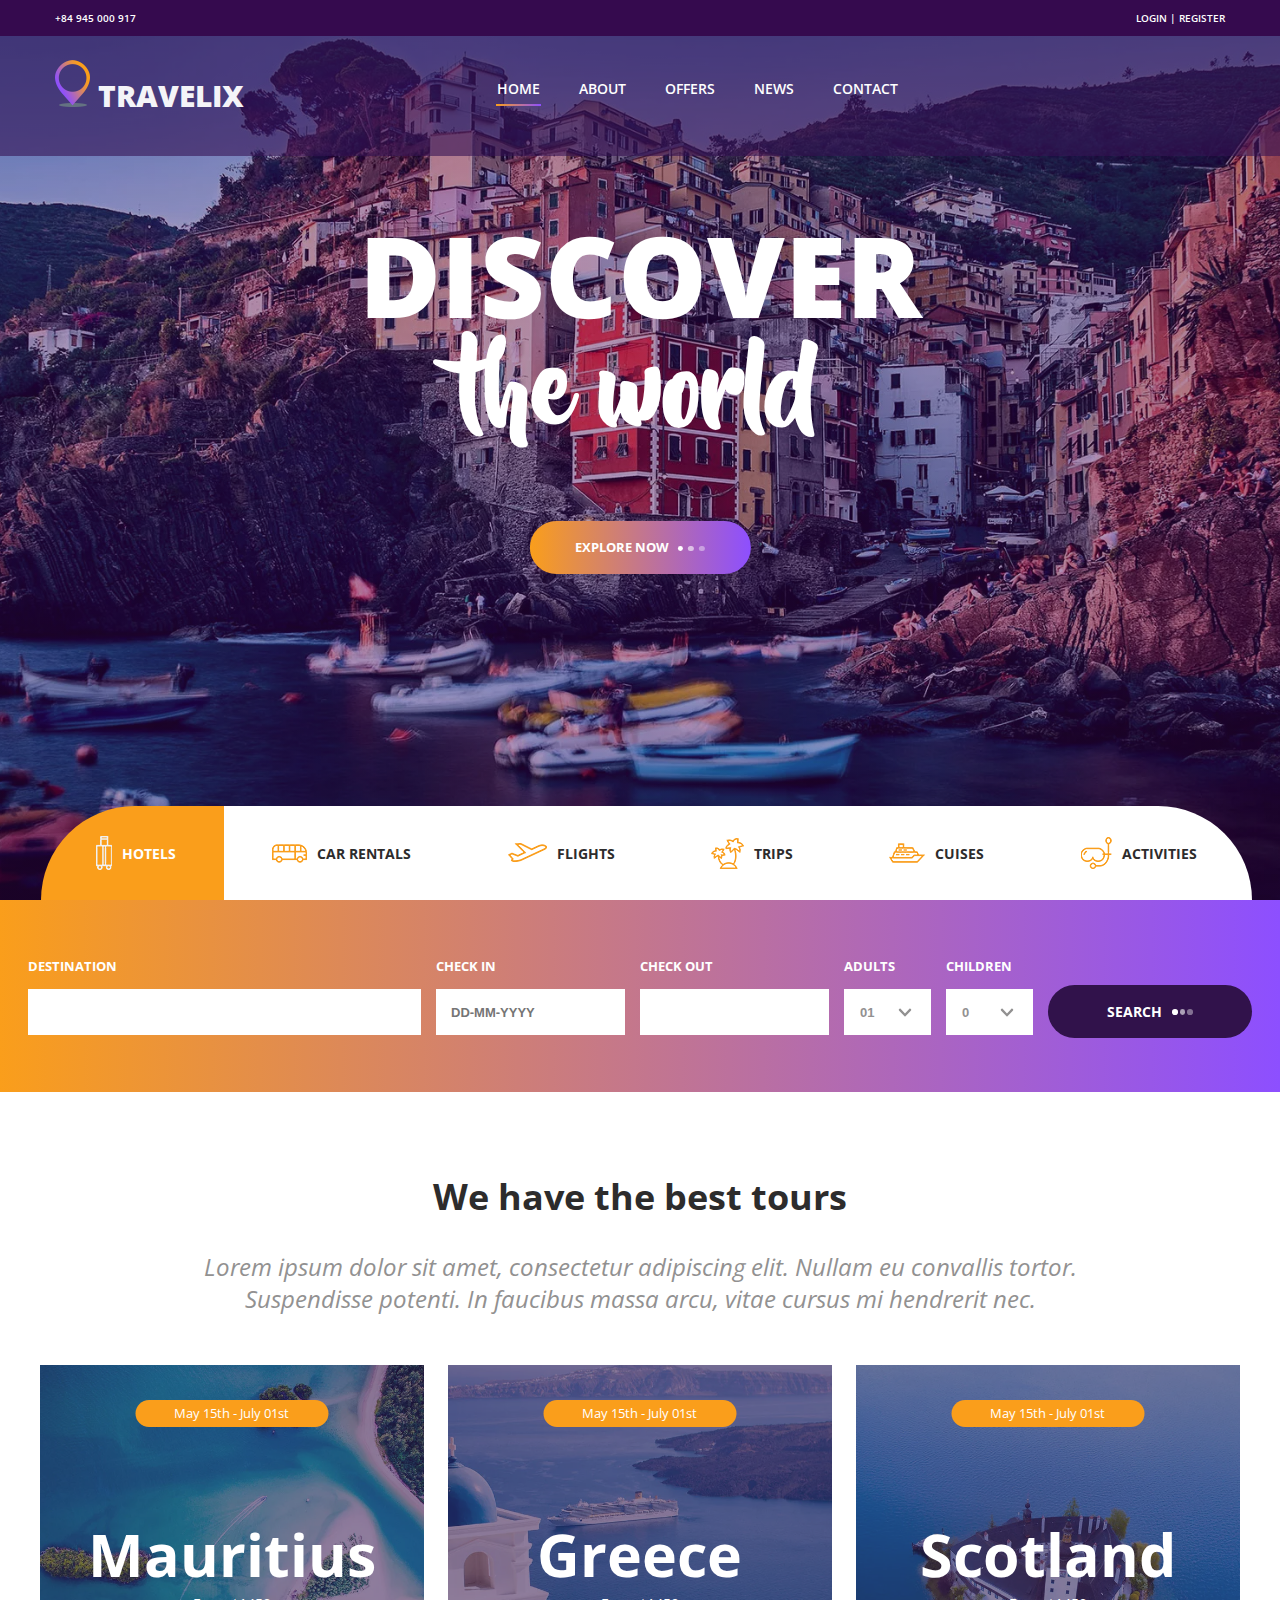
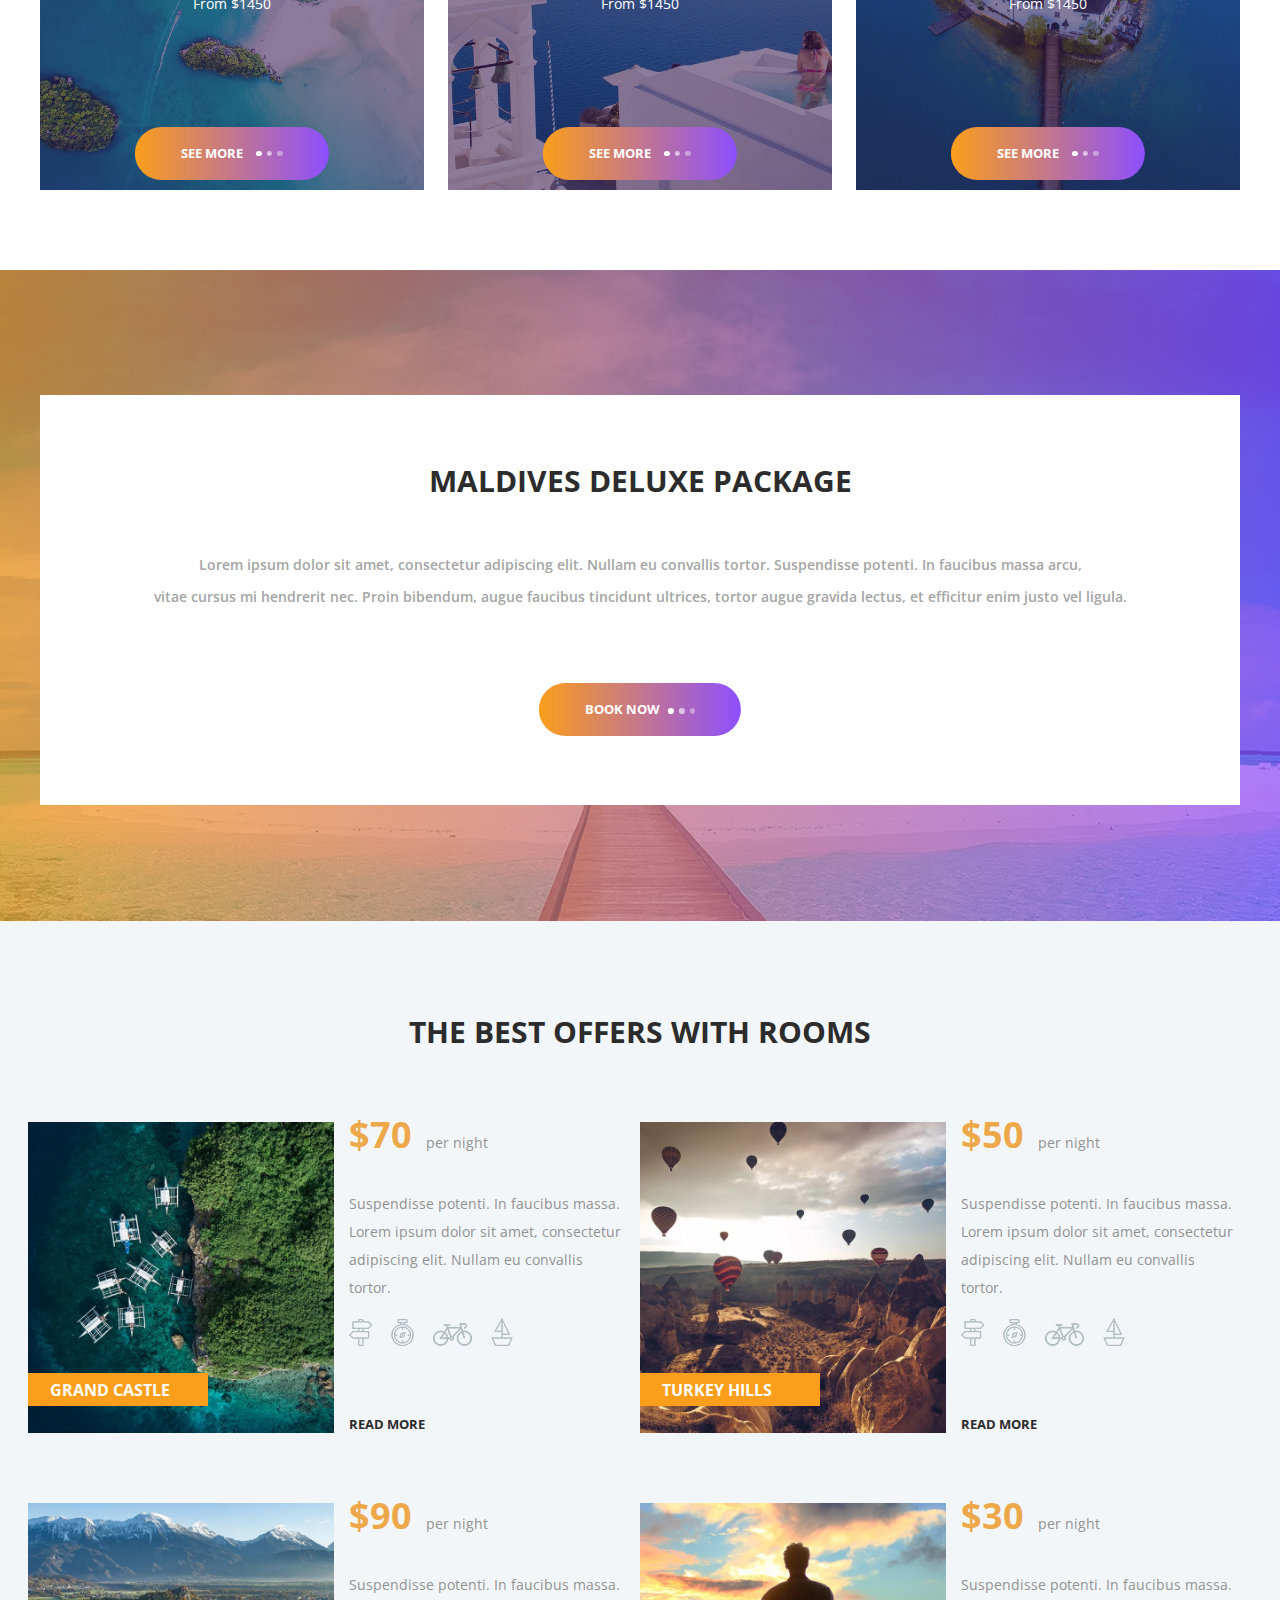
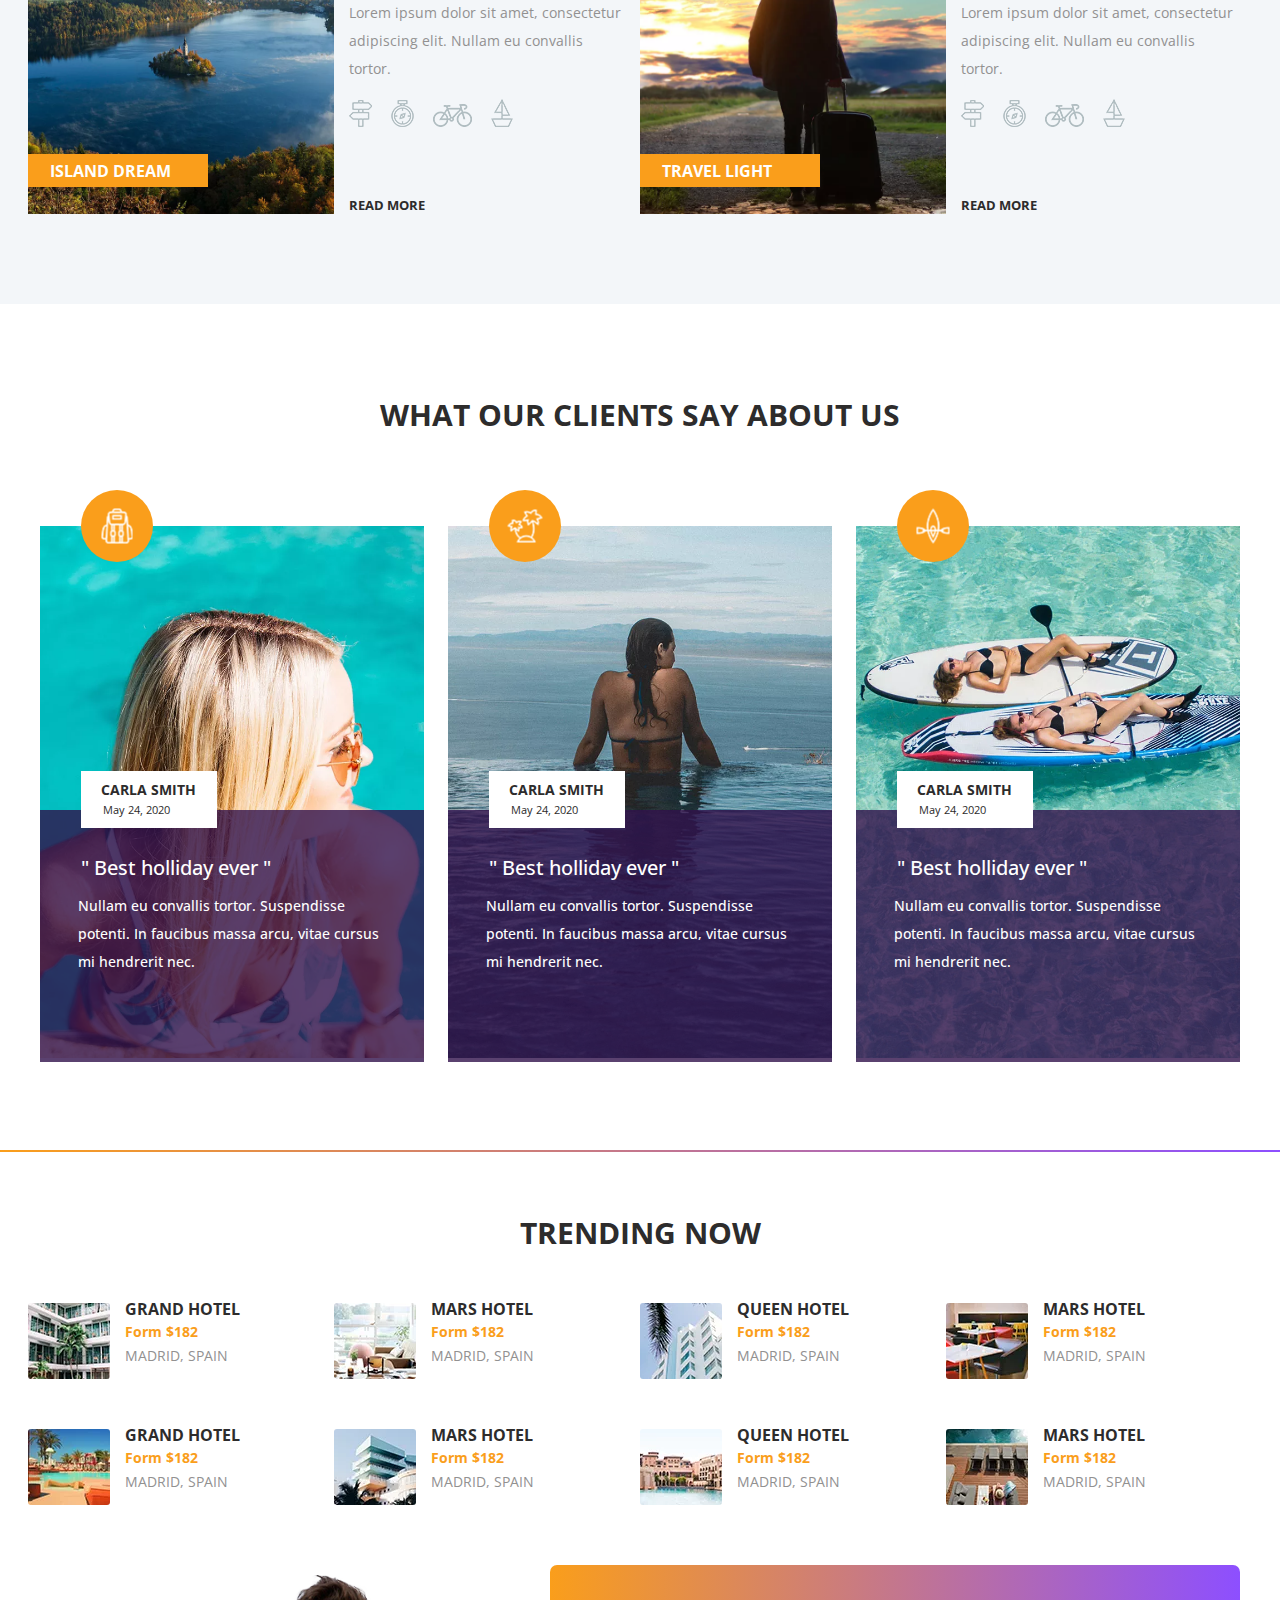
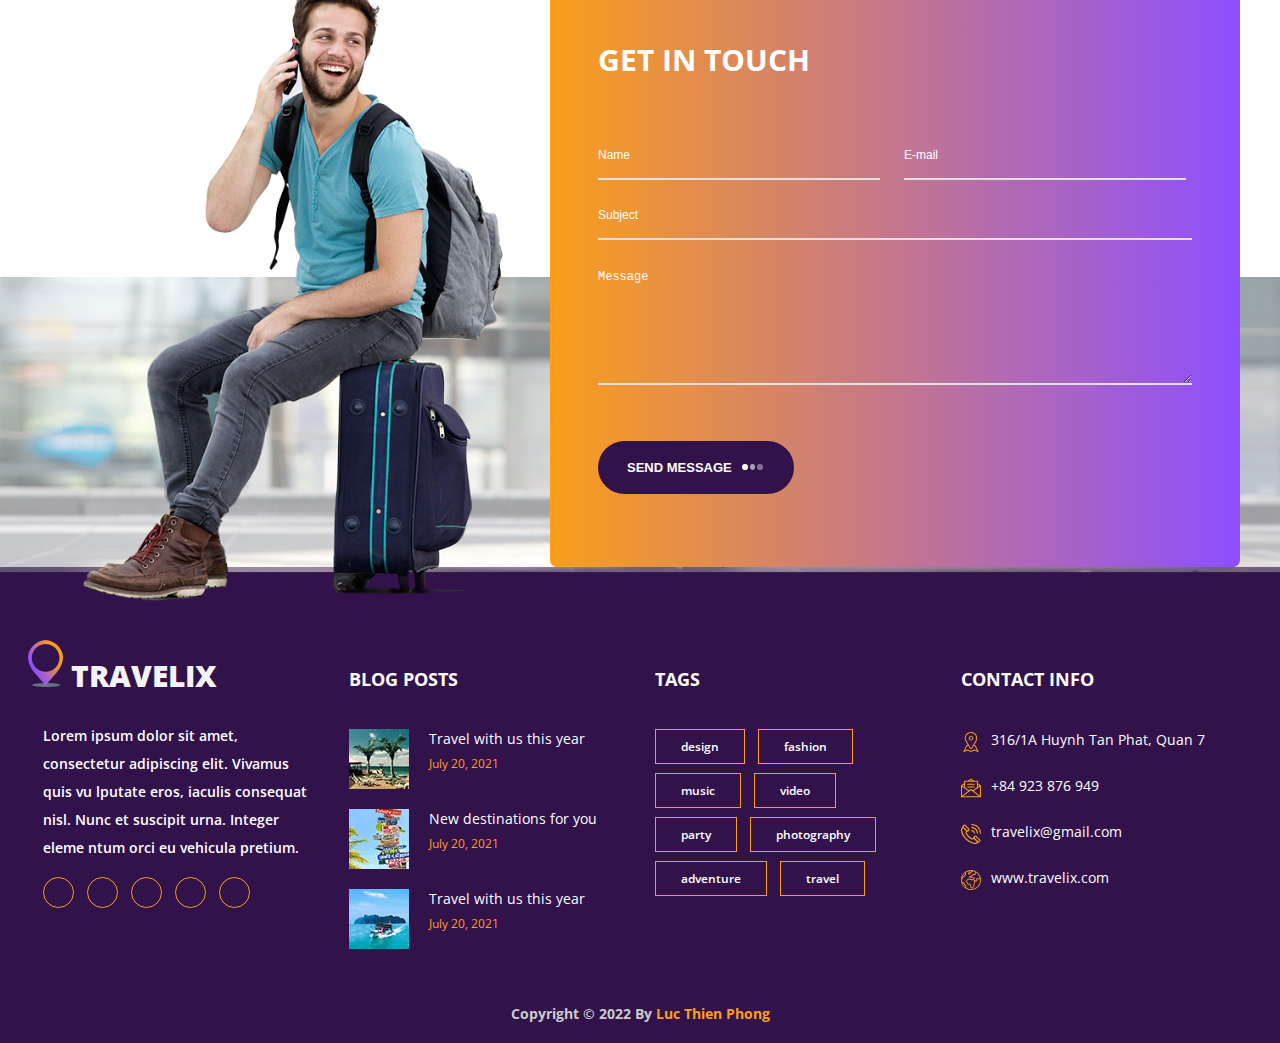
<file: index.html>
<!DOCTYPE html>
<html lang="en">

<head>
  <meta charset="UTF-8" />
  <meta http-equiv="X-UA-Compatible" content="IE=edge" />
  <meta name="viewport" content="width=device-width, initial-scale=1.0" />
  <link rel="shortcut icon" href="assets/images/logo_title.ico" />
  <title>Travelix</title>

  <link rel="stylesheet" href="https://cdnjs.cloudflare.com/ajax/libs/font-awesome/5.15.3/css/all.min.css"
    integrity="sha512-iBBXm8fW90+nuLcSKlbmrPcLa0OT92xO1BIsZ+ywDWZCvqsWgccV3gFoRBv0z+8dLJgyAHIhR35VZc2oM/gI1w=="
    crossorigin="anonymous" referrerpolicy="no-referrer" />
  <link rel="stylesheet" href="assets/css/grid.css" />
  <link rel="stylesheet" href="assets/css/base.css" />
  <link rel="stylesheet" href="assets/css/style.css" />
  <link rel="stylesheet" href="assets/css/responsive.css" />
</head>

<body>
  <header class="header">
    <div class="header__topbar">
      <div class="grid wide">
        <div class="header__topbar__container">
          <div class="row">
            <div class="l-6 m-8 c-8">
              <div class="header__topbar__container--contacts">
                <span>+84 945 000 917</span>
                <a href="#"><i class="fab fa-pinterest"></i></a>
                <a href="#"><i class="fab fa-facebook-f"></i></a>
                <a href="#"><i class="fab fa-twitter"></i></a>
                <a href="#"><i class="fab fa-dribbble"></i></a>
                <a href="#"><i class="fab fa-behance"></i></a>
                <a href="#"><i class="fab fa-linkedin-in"></i></a>
              </div>
            </div>
            <div class="l-6 m-4 c-4">
              <ul class="header__topbar__container--register">
                <a href="#">
                  <li>Login</li>
                </a>
                <a href="#">
                  <li>|</li>
                </a>
                <a href="#">
                  <li>Register</li>
                </a>
              </ul>
            </div>
          </div>
        </div>
      </div>
    </div>
    <nav class="header__nav">
      <div class="header__nav__container">
        <div class="grid wide">
          <div class="row">
            <div class="l-3 m-6 c-8">
              <a href="#">
                <div class="header__nav__container--logo">
                  <img src="assets/images/logo.webp" alt="" /> Travelix
                </div>
              </a>
            </div>
            <div class="l-6 hide-on-tablet_mobile">
              <ul class="header__nav__container--list">
                <li><a class="active" href="pages/home.html">Home</a></li>
                <li><a href="pages/about.html">About</a></li>
                <li><a href="pages/offers.html">Offers</a></li>
                <li><a href="pages/news.html">News</a></li>
                <li><a href="pages/contact.html">Contact</a></li>
              </ul>
            </div>
            <div class="l-3 m-6 c-4">
              <i class="fas fa-bars list-tablet-mobile" id="menu_open"></i>
              <div class="header__nav__container--search">
                <i class="fas fa-search" id="search"></i>
                <br />
                <input type="text" placeholder="Search..." />
              </div>
            </div>
          </div>
        </div>
      </div>
    </nav>

    <div class="header__menu">
      <div class="header__menu__overlay"></div>
      <div class="header__menu__body--content">
        <ul>
          <li><a class="active" href="pages/home.html">Home</a></li>
          <li><a href="pages/about.html">About</a></li>
          <li><a href="pages/offers.html">Offers</a></li>
          <li><a href="pages/news.html">News</a></li>
          <li><a href="pages/contact.html">Contact</a></li>
        </ul>
        <i class="fas fa-times" id="menu_close"></i>
      </div>
    </div>
    <div class="scroll-top">
      <i class="fas fa-arrow-up"></i>
    </div>
  </header>
  <div class="home">
    <div class="home__background"></div>
    <div class="grid wide">
      <div class="row">
        <div class="home__container__slider">
          <div class="home__container__slider--content">
            <h1>Discover</h1>
            <h1>the world</h1>
          </div>
          <div class="home__container__slider--btn">
            <div class="btn__bgc"></div>
            <a href="#">explore now
              <span></span>
              <span></span>
              <span></span>
            </a>
          </div>
        </div>
      </div>
    </div>
  </div>
  <div class="search">
    <div class="grid wide">
      <div class="search__container__tabs grid wide">
        <div class="row">
          <div class="search__container__tab d-flex active">
            <img src="assets/images/hotel.webp" alt="" />
            <span>Hotels</span>
          </div>
          <div class="search__container__tab d-flex">
            <img src="assets/images/car.webp" alt="" />
            <span>Car rentals</span>
          </div>
          <div class="search__container__tab d-flex">
            <img src="assets/images/fly.webp" alt="" />
            <span>Flights</span>
          </div>
          <div class="search__container__tab d-flex">
            <img src="assets/images/trip.webp" alt="" />
            <span>Trips</span>
          </div>
          <div class="search__container__tab d-flex">
            <img src="assets/images/cruises.webp" alt="" />
            <span>Cuises</span>
          </div>
          <div class="search__container__tab d-flex">
            <img src="assets/images/activities.webp" alt="" />
            <span>Activities</span>
          </div>
        </div>
      </div>
      <div class="search__container">
        <div class="row">
          <div class="search__container--item l-4 m-6 c-12">
            <div>
              <span>Destination</span>
            </div>
            <input type="text" />
          </div>
          <div class="search__container--item l-2 m-6 c-12">
            <div>
              <span>Check in</span>
            </div>
            <input type="text" placeholder="DD-MM-YYYY" />
          </div>
          <div class="search__container--item l-2 m-6 c-12">
            <div>
              <span>Check out</span>
            </div>
            <input type="text" />
          </div>
          <div class="search__container--item l-1 m-3 c-6">
            <div>
              <span>Adults</span>
            </div>
            <select name="" id="">
              <option>01</option>
              <option>02</option>
              <option>03</option>
            </select>
          </div>
          <div class="search__container--item l-1 m-3 c-6">
            <div>
              <span>CHILDREN</span>
            </div>
            <select name="" id="">
              <option>0</option>
              <option>01</option>
              <option>02</option>
            </select>
          </div>
          <div class="search__container--btn l-2 m-4 c-4">
            <a href="#">Search</a>
            <span></span>
            <span></span>
            <span></span>
          </div>
        </div>
      </div>
    </div>
  </div>

  <div class="tour">
    <div class="grid wide">
      <div class="tour__container">
        <div class="tour__container__content">
          <h2>We have the best tours</h2>
          <p>
            Lorem ipsum dolor sit amet, consectetur adipiscing elit. Nullam eu
            convallis tortor.<br />
            Suspendisse potenti. In faucibus massa arcu, vitae cursus mi
            hendrerit nec.
          </p>
        </div>
        <div class="tour__container__items">
          <div class="row">
            <div class="col l-4 m-12 c-12">
              <div class="tour__container__item">
                <div class="item__overlay"></div>
                <div class="item__background" style="
                      background-image: url(assets/images/xintro_1.jpg.pagespeed.ic.vc2WNRX2pm.webp);
                    "></div>
                <div class="item__content">
                  <span class="item_date">May 15th - July 01st</span>
                  <div class="item_center">
                    <h1>Mauritius</h1>
                    <div class="item_price">From $1450</div>
                    <div class="item_rating">
                      <i class="fa fa-star"></i>
                      <i class="fa fa-star"></i>
                      <i class="fa fa-star"></i>
                      <i class="fa fa-star"></i>
                      <i class="fa fa-star"></i>
                    </div>
                    <div class="tour__item--btn">
                      <div class="tour__btn__bgc"></div>
                      <a href="#">See more
                        <span></span>
                        <span></span>
                        <span></span>
                      </a>
                    </div>
                  </div>
                </div>
              </div>
            </div>
            <div class="col l-4 m-12 c-12">
              <div class="tour__container__item">
                <div class="item__overlay"></div>
                <div class="item__background" style="
                      background-image: url(assets/images/xintro_2.jpg.pagespeed.ic.T0_SEU16mo.webp);
                    "></div>
                <div class="item__content">
                  <span class="item_date">May 15th - July 01st</span>
                  <div class="item_center">
                    <h1>Greece</h1>
                    <div class="item_price">From $1450</div>
                    <div class="item_rating">
                      <i class="fa fa-star"></i>
                      <i class="fa fa-star"></i>
                      <i class="fa fa-star"></i>
                      <i class="fa fa-star"></i>
                      <i class="fa fa-star"></i>
                    </div>
                    <div class="tour__item--btn">
                      <div class="tour__btn__bgc"></div>
                      <a href="#">See more
                        <span></span>
                        <span></span>
                        <span></span>
                      </a>
                    </div>
                  </div>
                </div>
              </div>
            </div>
            <div class="col l-4 m-12 c-12">
              <div class="tour__container__item">
                <div class="item__overlay"></div>
                <div class="item__background" style="
                      background-image: url(assets/images/xintro_3.jpg.pagespeed.ic.56ahj3oq2s.webp);
                    "></div>
                <div class="item__content">
                  <span class="item_date">May 15th - July 01st</span>
                  <div class="item_center">
                    <h1>Scotland</h1>
                    <div class="item_price">From $1450</div>
                    <div class="item_rating">
                      <i class="fa fa-star"></i>
                      <i class="fa fa-star"></i>
                      <i class="fa fa-star"></i>
                      <i class="fa fa-star"></i>
                      <i class="fa fa-star"></i>
                    </div>
                    <div class="tour__item--btn">
                      <div class="tour__btn__bgc"></div>
                      <a href="#">See more
                        <span></span>
                        <span></span>
                        <span></span>
                      </a>
                    </div>
                  </div>
                </div>
              </div>
            </div>
          </div>
        </div>
      </div>
    </div>
  </div>

  <div class="package">
    <div class="package__background" style="
          background-image: url(assets/images/xcta.jpg.pagespeed.ic.m69gPEowgD.webp);
        "></div>
    <div class="package__container">
      <div class="grid wide">
        <div class="package__container___body">
          <div class="package__container___body--content">
            <div class="body--content__cta">
              <h2>maldives deluxe package</h2>
              <div class="item_rating">
                <i class="fa fa-star"></i>
                <i class="fa fa-star"></i>
                <i class="fa fa-star"></i>
                <i class="fa fa-star"></i>
                <i class="far fa-star"></i>
              </div>
              <p>
                Lorem ipsum dolor sit amet, consectetur adipiscing elit.
                Nullam eu convallis tortor. Suspendisse potenti. In faucibus
                massa arcu,<br />
                vitae cursus mi hendrerit nec. Proin bibendum, augue faucibus
                tincidunt ultrices, tortor augue gravida lectus, et efficitur
                enim justo vel ligula.
              </p>
            </div>
            <div class="item--btn">
              <div class="btn__bgc"></div>
              <a href="#">Book Now
                <span></span>
                <span></span>
                <span></span>
              </a>
            </div>
          </div>
        </div>
      </div>
    </div>
  </div>

  <div class="offers">
    <div class="offers__container">
      <div class="grid wide">
        <h2>the best offers with rooms</h2>
        <div class="row offers__container__items">
          <div class="col l-6 m-12 c-12 s-12">
            <div class="offer__container__item">
              <div class="row">
                <div class="col l-6 m-6 c-6 s-12">
                  <div class="offer__item__img--container">
                    <div class="offer__item__img" style="
                          background-image: url(assets/images/xoffer_1.jpg.pagespeed.ic.LnLHOsFCJq.webp);
                        "></div>
                    <div class="offer__container__item-name">
                      <a href="#">grand castle</a>
                    </div>
                  </div>
                </div>
                <div class="l-6 m-6 c-6 s-12">
                  <div class="offer__container__item--content">
                    <div class="offers__item__price">
                      $70
                      <span>per night</span>
                    </div>
                    <div class="item_rating">
                      <i class="fa fa-star"></i>
                      <i class="fa fa-star"></i>
                      <i class="fa fa-star"></i>
                      <i class="fa fa-star"></i>
                      <i class="far fa-star"></i>
                    </div>
                    <p>
                      Suspendisse potenti. In faucibus massa. Lorem ipsum
                      dolor sit amet, consectetur adipiscing elit. Nullam eu
                      convallis tortor.
                    </p>
                    <div class="offer__item--icon">
                      <img src="assets/images/xpost.png.pagespeed.ic.8S9NJqfU1S.webp" alt="" />
                      <img src="assets/images/xcompass.png.pagespeed.ic.BMlGyHi2Dm.webp" alt="" />
                      <img src="assets/images/xbicycle.png.pagespeed.ic.-D-2GN2myH.webp" alt="" />
                      <img src="assets/images/xsailboat.png.pagespeed.ic.bAIbYdxQvf.webp" alt="" />
                    </div>
                    <a href="#">Read more</a>
                  </div>
                </div>
              </div>
            </div>
          </div>
          <div class="col l-6 m-12 c-12 s-12">
            <div class="offer__container__item">
              <div class="row">
                <div class="col l-6 m-6 c-6 s-12">
                  <div class="offer__item__img--container">
                    <div class="offer__item__img" style="
                          background-image: url(assets/images/xoffer_2.jpg.pagespeed.ic.HA9cJExNCg.webp);
                        "></div>
                    <div class="offer__container__item-name">
                      <a href="#">turkey hills</a>
                    </div>
                  </div>
                </div>
                <div class="l-6 m-6 c-6 s-12">
                  <div class="offer__container__item--content">
                    <div class="offers__item__price">
                      $50
                      <span>per night</span>
                    </div>
                    <div class="item_rating">
                      <i class="fa fa-star"></i>
                      <i class="fa fa-star"></i>
                      <i class="fa fa-star"></i>
                      <i class="fa fa-star"></i>
                      <i class="far fa-star"></i>
                    </div>
                    <p>
                      Suspendisse potenti. In faucibus massa. Lorem ipsum
                      dolor sit amet, consectetur adipiscing elit. Nullam eu
                      convallis tortor.
                    </p>
                    <div class="offer__item--icon">
                      <img src="assets/images/xpost.png.pagespeed.ic.8S9NJqfU1S.webp" alt="" />
                      <img src="assets/images/xcompass.png.pagespeed.ic.BMlGyHi2Dm.webp" alt="" />
                      <img src="assets/images/xbicycle.png.pagespeed.ic.-D-2GN2myH.webp" alt="" />
                      <img src="assets/images/xsailboat.png.pagespeed.ic.bAIbYdxQvf.webp" alt="" />
                    </div>
                    <a href="#">Read more</a>
                  </div>
                </div>
              </div>
            </div>
          </div>
          <div class="col l-6 m-12 c-12">
            <div class="offer__container__item">
              <div class="row">
                <div class="col l-6 m-6 c-6 s-12">
                  <div class="offer__item__img--container">
                    <div class="offer__item__img" style="
                          background-image: url(assets/images/xoffer_3.jpg.pagespeed.ic.9JfYNcm8fb.webp);
                        "></div>
                    <div class="offer__container__item-name">
                      <a href="#">island dream</a>
                    </div>
                  </div>
                </div>
                <div class="l-6 m-6 c-6 s-12">
                  <div class="offer__container__item--content">
                    <div class="offers__item__price">
                      $90
                      <span>per night</span>
                    </div>
                    <div class="item_rating">
                      <i class="fa fa-star"></i>
                      <i class="fa fa-star"></i>
                      <i class="fa fa-star"></i>
                      <i class="fa fa-star"></i>
                      <i class="far fa-star"></i>
                    </div>
                    <p>
                      Suspendisse potenti. In faucibus massa. Lorem ipsum
                      dolor sit amet, consectetur adipiscing elit. Nullam eu
                      convallis tortor.
                    </p>
                    <div class="offer__item--icon">
                      <img src="assets/images/xpost.png.pagespeed.ic.8S9NJqfU1S.webp" alt="" />
                      <img src="assets/images/xcompass.png.pagespeed.ic.BMlGyHi2Dm.webp" alt="" />
                      <img src="assets/images/xbicycle.png.pagespeed.ic.-D-2GN2myH.webp" alt="" />
                      <img src="assets/images/xsailboat.png.pagespeed.ic.bAIbYdxQvf.webp" alt="" />
                    </div>
                    <a href="#">Read more</a>
                  </div>
                </div>
              </div>
            </div>
          </div>
          <div class="col l-6 m-12 c-12">
            <div class="offer__container__item">
              <div class="row">
                <div class="col l-6 m-6 c-6 s-12">
                  <div class="offer__item__img--container">
                    <div class="offer__item__img" style="
                          background-image: url(assets/images/xoffer_4.jpg.pagespeed.ic.sP-uVX8-UR.webp);
                        "></div>
                    <div class="offer__container__item-name">
                      <a href="#">travel light</a>
                    </div>
                  </div>
                </div>
                <div class="l-6 m-6 c-6 s-12">
                  <div class="offer__container__item--content">
                    <div class="offers__item__price">
                      $30
                      <span>per night</span>
                    </div>
                    <div class="item_rating">
                      <i class="fa fa-star"></i>
                      <i class="fa fa-star"></i>
                      <i class="fa fa-star"></i>
                      <i class="fa fa-star"></i>
                      <i class="far fa-star"></i>
                    </div>
                    <p>
                      Suspendisse potenti. In faucibus massa. Lorem ipsum
                      dolor sit amet, consectetur adipiscing elit. Nullam eu
                      convallis tortor.
                    </p>
                    <div class="offer__item--icon">
                      <img src="assets/images/xpost.png.pagespeed.ic.8S9NJqfU1S.webp" alt="" />
                      <img src="assets/images/xcompass.png.pagespeed.ic.BMlGyHi2Dm.webp" alt="" />
                      <img src="assets/images/xbicycle.png.pagespeed.ic.-D-2GN2myH.webp" alt="" />
                      <img src="assets/images/xsailboat.png.pagespeed.ic.bAIbYdxQvf.webp" alt="" />
                    </div>
                    <a href="#">Read more</a>
                  </div>
                </div>
              </div>
            </div>
          </div>
        </div>
      </div>
    </div>
  </div>

  <div class="testimonials">
    <div class="test_border"></div>
    <div class="grid wide">
      <div class="testimonials__body">
        <h2>what our clients say about us</h2>
        <div class="testimonials__body__items">
          <div class="row">
            <div class="col l-4 m-6 c-6 xs-12 s-12">
              <div class="testimonials__body__item">
                <img src="assets/images/xtest_1.jpg.pagespeed.ic.-6ItEd8cDS.webp" alt="" />
                <div class="body__item--icon">
                  <img src="assets/images/xbackpack.png.pagespeed.ic.FSTbvACRee.webp" alt="" />
                </div>
                <div class="body__item__container">
                  <div class="body__item__container__content">
                    <span>" Best holliday ever "</span>
                    <p>
                      Nullam eu convallis tortor. Suspendisse potenti. In
                      faucibus massa arcu, vitae cursus mi hendrerit nec.
                    </p>
                    <div class="body__item__container--info">
                      <h3>carla smith</h3>
                      <span>May 24, 2020</span>
                    </div>
                  </div>
                </div>
              </div>
            </div>
            <div class="col l-4 m-6 c-6 xs-12 s-12">
              <div class="testimonials__body__item">
                <img src="assets/images/xtest_2.jpg.pagespeed.ic.PdNyty5fyM.webp" alt="" />
                <div class="body__item--icon">
                  <img src="assets/images/xisland_t.png.pagespeed.ic.VzskOYDdnJ.webp" alt="" />
                </div>
                <div class="body__item__container">
                  <div class="body__item__container__content">
                    <span>" Best holliday ever "</span>
                    <p>
                      Nullam eu convallis tortor. Suspendisse potenti. In
                      faucibus massa arcu, vitae cursus mi hendrerit nec.
                    </p>
                    <div class="body__item__container--info">
                      <h3>carla smith</h3>
                      <span>May 24, 2020</span>
                    </div>
                  </div>
                </div>
              </div>
            </div>
            <div class="col l-4 hide-on-tablet_mobile">
              <div class="testimonials__body__item">
                <img src="assets/images/xtest_3.jpg.pagespeed.ic.ewoEOM4gUF.webp" alt="" />
                <div class="body__item--icon">
                  <img src="assets/images/kayak.png.webp" alt="" />
                </div>
                <div class="body__item__container">
                  <div class="body__item__container__content">
                    <span>" Best holliday ever "</span>
                    <p>
                      Nullam eu convallis tortor. Suspendisse potenti. In
                      faucibus massa arcu, vitae cursus mi hendrerit nec.
                    </p>
                    <div class="body__item__container--info">
                      <h3>carla smith</h3>
                      <span>May 24, 2020</span>
                    </div>
                  </div>
                </div>
              </div>
            </div>
          </div>
        </div>
      </div>
    </div>
  </div>

  <div class="trending">
    <div class="grid wide">
      <div class="trending__container">
        <h2>Trending Now</h2>
        <div class="trending__container__content">
          <div class="row">
            <div class="col l-3 m-4 c-6">
              <div class="row treding__container__item">
                <div class="trending__content__img">
                  <img src="assets/images/xtrend_1.png.pagespeed.ic.T7lv0FH9k0.webp" alt="" />
                </div>
                <div class="trending__content__text">
                  <a href="#">Grand hotel</a>
                  <div class="trending__content--price">Form $182</div>
                  <span>Madrid, spain</span>
                </div>
              </div>
            </div>
            <div class="col l-3 m-4 c-6">
              <div class="row treding__container__item">
                <div class="trending__content__img">
                  <img src="assets/images/xtrend_2.png.pagespeed.ic.RVoMK96K_o.webp" alt="" />
                </div>
                <div class="trending__content__text">
                  <a href="#">Mars hotel</a>
                  <div class="trending__content--price">Form $182</div>
                  <span>Madrid, spain</span>
                </div>
              </div>
            </div>
            <div class="col l-3 m-4 c-6">
              <div class="row treding__container__item">
                <div class="trending__content__img">
                  <img src="assets/images/xtrend_3.png.pagespeed.ic.r-Q1a1RUR6.webp" alt="" />
                </div>
                <div class="trending__content__text">
                  <a href="#">Queen hotel</a>
                  <div class="trending__content--price">Form $182</div>
                  <span>Madrid, spain</span>
                </div>
              </div>
            </div>
            <div class="col l-3 m-4 c-6">
              <div class="row treding__container__item">
                <div class="trending__content__img">
                  <img src="assets/images/xtrend_4.png.pagespeed.ic.IIP5He-Ysz.webp" alt="" />
                </div>
                <div class="trending__content__text">
                  <a href="#">Mars hotel</a>
                  <div class="trending__content--price">Form $182</div>
                  <span>Madrid, spain</span>
                </div>
              </div>
            </div>
            <div class="col l-3 m-4 c-6">
              <div class="row treding__container__item">
                <div class="trending__content__img">
                  <img src="assets/images/xtrend_5.png.pagespeed.ic.7EI7n6G_29.webp" alt="" />
                </div>
                <div class="trending__content__text">
                  <a href="#">Grand hotel</a>
                  <div class="trending__content--price">Form $182</div>
                  <span>Madrid, spain</span>
                </div>
              </div>
            </div>
            <div class="col l-3 m-4 c-6">
              <div class="row treding__container__item">
                <div class="trending__content__img">
                  <img src="assets/images/xtrend_6.png.pagespeed.ic.VzjfNeZa0P.webp" alt="" />
                </div>
                <div class="trending__content__text">
                  <a href="#">Mars hotel</a>
                  <div class="trending__content--price">Form $182</div>
                  <span>Madrid, spain</span>
                </div>
              </div>
            </div>
            <div class="col l-3 m-0 c-0">
              <div class="row treding__container__item">
                <div class="trending__content__img">
                  <img src="assets/images/xtrend_7.png.pagespeed.ic.zHzApqDPn0.webp" alt="" />
                </div>
                <div class="trending__content__text">
                  <a href="#">Queen hotel</a>
                  <div class="trending__content--price">Form $182</div>
                  <span>Madrid, spain</span>
                </div>
              </div>
            </div>
            <div class="col l-3 m-0 c-0">
              <div class="row treding__container__item">
                <div class="trending__content__img">
                  <img src="assets/images/xtrend_8.png.pagespeed.ic.PnOWJ1cx4g.webp" alt="" />
                </div>
                <div class="trending__content__text">
                  <a href="#">Mars hotel</a>
                  <div class="trending__content--price">Form $182</div>
                  <span>Madrid, spain</span>
                </div>
              </div>
            </div>
          </div>
        </div>
      </div>
    </div>
  </div>

  <div class="contact">
    <div class="contact__background"></div>
    <div class="grid wide">
      <div class="contact__container">
        <div class="row">
          <div class="col l-5"></div>
          <div class="col l-7">
            <div class="contact__container__form">
              <div class="contact__container__form--title">
                <h2>get in touch</h2>
              </div>
              <div class="contact__form">
                <input type="text" placeholder="Name" class="contact_form_name" />
                <input type="text" placeholder="E-mail" class="contact_form_email" />
                <input type="text" placeholder="Subject" class="contact_form_subject" />
                <textarea name="" id="" cols="30" rows="10" placeholder="Message"></textarea>
                <button class="form_submit_button">
                  send message<span></span><span></span><span></span>
                </button>
              </div>
            </div>
          </div>
        </div>
      </div>
    </div>
  </div>

  <footer class="footer">
    <div class="footer__container">
      <div class="grid wide">
        <div class="row">
          <div class="col l-3 m-6 c-6 s-12">
            <div class="footer__container__about">
              <div class="container__about--logo">
                <a href="#">
                  <img src="assets/images/logo.webp" alt="" /> Travelix
                </a>
              </div>
              <div class="container__about--text">
                <p>
                  Lorem ipsum dolor sit amet, consectetur adipiscing elit.
                  Vivamus quis vu lputate eros, iaculis consequat nisl. Nunc
                  et suscipit urna. Integer eleme ntum orci eu vehicula
                  pretium.
                </p>
              </div>
              <div class="container__about--social">
                <ul>
                  <li>
                    <a href="#"><i class="fab fa-pinterest"></i></a>
                  </li>
                  <li>
                    <a href="#"><i class="fab fa-facebook-f"></i></a>
                  </li>
                  <li>
                    <a href="#"><i class="fab fa-twitter"></i></a>
                  </li>
                  <li>
                    <a href="#"><i class="fab fa-dribbble"></i></a>
                  </li>
                  <li>
                    <a href="#"><i class="fab fa-behance"></i></a>
                  </li>
                </ul>
              </div>
            </div>
          </div>
          <div class="col l-3 m-6 c-6 s-12">
            <div class="footer__container__blog">
              <h2>Blog Posts</h2>
              <div class="footer__container__blog--content">
                <div class="container__blog__item">
                  <div class="container__blog__item--img">
                    <img src="assets/images/xfooter_blog_1.jpg.pagespeed.ic.n5JT1wzbm-.webp" alt="" />
                    <div class="container__blog__item--text">
                      <a href="#">Travel with us this year</a><br />
                      <span>July 20, 2021</span>
                    </div>
                  </div>
                </div>
                <div class="container__blog__item">
                  <div class="container__blog__item--img">
                    <img src="assets/images/xfooter_blog_2.jpg.pagespeed.ic.u_Bp7zMu38.webp" alt="" />
                    <div class="container__blog__item--text">
                      <a href="#">New destinations for you</a><br />
                      <span>July 20, 2021</span>
                    </div>
                  </div>
                </div>
                <div class="container__blog__item">
                  <div class="container__blog__item--img">
                    <img src="assets/images/xfooter_blog_3.jpg.pagespeed.ic.XDkX_CloU3.webp" alt="" />
                    <div class="container__blog__item--text">
                      <a href="#">Travel with us this year</a><br />
                      <span>July 20, 2021</span>
                    </div>
                  </div>
                </div>
              </div>
            </div>
          </div>
          <div class="col l-3 m-6 c-6 s-12">
            <div class="footer__container__tags">
              <h2>Tags</h2>
              <div class="footer__container__tags__content">
                <ul>
                  <li><a href="#">design</a></li>
                  <li><a href="#">fashion</a></li>
                  <li><a href="#">music</a></li>
                  <li><a href="#">video</a></li>
                  <li><a href="#">party</a></li>
                  <li><a href="#">photography</a></li>
                  <li><a href="#">adventure</a></li>
                  <li><a href="#">travel</a></li>
                </ul>
              </div>
            </div>
          </div>
          <div class="col l-3 m-6 c-6 s-12">
            <div class="footer__container__contact">
              <h2>Contact Info</h2>
              <div class="footer__container__contact__content">
                <div class="container__contact__info">
                  <div class="container__contact__info--img">
                    <img src="assets/images/placeholder.svg" alt="" />
                  </div>
                  <span>316/1A Huynh Tan Phat, Quan 7</span>
                </div>
                <div class="container__contact__info">
                  <div class="container__contact__info--img">
                    <img src="assets/images/message.svg" alt="" />
                  </div>
                  <span>+84 923 876 949</span>
                </div>
                <div class="container__contact__info">
                  <div class="container__contact__info--img">
                    <img src="assets/images/phone-call.svg" alt="" />
                  </div>
                  <span>travelix@gmail.com</span>
                </div>
                <div class="container__contact__info">
                  <div class="container__contact__info--img">
                    <img src="assets/images/planet-earth.svg" alt="" />
                  </div>
                  <span>www.travelix.com</span>
                </div>
              </div>
            </div>
          </div>
        </div>
        <span class="copyright">
          Copyright © 2022 By
          <a href="https://www.facebook.com/ltp1120/">Luc Thien Phong</a></span>
      </div>
      <ul></ul>
    </div>
  </footer>
  <script src="assets/js/main.js" type="text/javascript"></script>
</body>

</html>
</file>
<file: assets/css/grid.css>
.grid {
    width: 100%;
    display: block;
    padding: 0;
}

.grid.wide {
    max-width: 1200px;
    margin: 0 auto;
}

.row.width {
    width: 1200px;
    margin: 0 auto;
}

.row {
    display: flex;
    flex-wrap: wrap;
    margin-left: -4px;
    margin-right: -4px;
}

.row.no-gutters {
    margin-left: 0;
    margin-right: 0;
}

.col {
    padding-left: 4px;
    padding-right: 4px;
}

.row.no-gutters .col {
    padding-left: 0;
    padding-right: 0;
}

.c-0 {
    display: none;
}

.c-1 {
    flex: 0 0 8.33333%;
    max-width: 8.33333%;
}

.c-2 {
    flex: 0 0 16.66667%;
    max-width: 16.66667%;
}

.c-3 {
    flex: 0 0 25%;
    max-width: 25%;
}

.c-4 {
    flex: 0 0 33.33333%;
    max-width: 33.33333%;
}

.c-5 {
    flex: 0 0 41.66667%;
    max-width: 41.66667%;
}

.c-6 {
    flex: 0 0 50%;
    max-width: 50%;
}

.c-7 {
    flex: 0 0 58.33333%;
    max-width: 58.33333%;
}

.c-8 {
    flex: 0 0 66.66667%;
    max-width: 66.66667%;
}

.c-9 {
    flex: 0 0 75%;
    max-width: 75%;
}

.c-10 {
    flex: 0 0 83.33333%;
    max-width: 83.33333%;
}

.c-11 {
    flex: 0 0 91.66667%;
    max-width: 91.66667%;
}

.c-12 {
    flex: 0 0 100%;
    max-width: 100%;
}

.c-o-1 {
    margin-left: 8.33333%;
}

.c-o-2 {
    margin-left: 16.66667%;
}

.c-o-3 {
    margin-left: 25%;
}

.c-o-4 {
    margin-left: 33.33333%;
}

.c-o-5 {
    margin-left: 41.66667%;
}

.c-o-6 {
    margin-left: 50%;
}

.c-o-7 {
    margin-left: 58.33333%;
}

.c-o-8 {
    margin-left: 66.66667%;
}

.c-o-9 {
    margin-left: 75%;
}

.c-o-10 {
    margin-left: 83.33333%;
}

.c-o-11 {
    margin-left: 91.66667%;
}


/* >= Tablet */

@media (min-width: 740px) {
    .row {
        margin-left: -8px;
        margin-right: -8px;
    }
    .col {
        padding-left: 8px;
        padding-right: 8px;
    }
    .m-0 {
        display: none;
    }
    .m-1,
    .m-2,
    .m-3,
    .m-4,
    .m-5,
    .m-6,
    .m-7,
    .m-8,
    .m-9,
    .m-10,
    .m-11,
    .m-12 {
        display: block;
    }
    .m-1 {
        flex: 0 0 8.33333%;
        max-width: 8.33333%;
    }
    .m-2 {
        flex: 0 0 16.66667%;
        max-width: 16.66667%;
    }
    .m-3 {
        flex: 0 0 25%;
        max-width: 25%;
    }
    .m-4 {
        flex: 0 0 33.33333%;
        max-width: 33.33333%;
    }
    .m-5 {
        flex: 0 0 41.66667%;
        max-width: 41.66667%;
    }
    .m-6 {
        flex: 0 0 50%;
        max-width: 50%;
    }
    .m-7 {
        flex: 0 0 58.33333%;
        max-width: 58.33333%;
    }
    .m-8 {
        flex: 0 0 66.66667%;
        max-width: 66.66667%;
    }
    .m-9 {
        flex: 0 0 75%;
        max-width: 75%;
    }
    .m-10 {
        flex: 0 0 83.33333%;
        max-width: 83.33333%;
    }
    .m-11 {
        flex: 0 0 91.66667%;
        max-width: 91.66667%;
    }
    .m-12 {
        flex: 0 0 100%;
        max-width: 100%;
    }
    .m-o-1 {
        margin-left: 8.33333%;
    }
    .m-o-2 {
        margin-left: 16.66667%;
    }
    .m-o-3 {
        margin-left: 25%;
    }
    .m-o-4 {
        margin-left: 33.33333%;
    }
    .m-o-5 {
        margin-left: 41.66667%;
    }
    .m-o-6 {
        margin-left: 50%;
    }
    .m-o-7 {
        margin-left: 58.33333%;
    }
    .m-o-8 {
        margin-left: 66.66667%;
    }
    .m-o-9 {
        margin-left: 75%;
    }
    .m-o-10 {
        margin-left: 83.33333%;
    }
    .m-o-11 {
        margin-left: 91.66667%;
    }
}


/* PC medium resolution > */

@media (min-width: 1113px) {
    .row {
        margin-left: -12px;
        margin-right: -12px;
    }
    .row.sm-gutter {
        margin-left: -5px;
        margin-right: -5px;
    }
    .col {
        padding-left: 12px;
        padding-right: 12px;
    }
    .row.sm-gutter .col {
        padding-left: 5px;
        padding-right: 5px;
    }
    .l-0 {
        display: none;
    }
    .l-1,
    .l-2,
    .l-2-4,
    .l-3,
    .l-4,
    .l-5,
    .l-6,
    .l-7,
    .l-8,
    .l-9,
    .l-10,
    .l-11,
    .l-12 {
        display: block;
    }
    .l-1 {
        flex: 0 0 8.33333%;
        max-width: 8.33333%;
    }
    .l-2 {
        flex: 0 0 16.66667%;
        max-width: 16.66667%;
    }
    .l-2-4 {
        flex: 0 0 20%;
        max-width: 20%;
    }
    .l-3 {
        flex: 0 0 25%;
        max-width: 25%;
    }
    .l-4 {
        flex: 0 0 33.33333%;
        max-width: 33.33333%;
    }
    .l-5 {
        flex: 0 0 41.66667%;
        max-width: 41.66667%;
    }
    .l-6 {
        flex: 0 0 50%;
        max-width: 50%;
    }
    .l-7 {
        flex: 0 0 58.33333%;
        max-width: 58.33333%;
    }
    .l-8 {
        flex: 0 0 66.66667%;
        max-width: 66.66667%;
    }
    .l-9 {
        flex: 0 0 75%;
        max-width: 75%;
    }
    .l-10 {
        flex: 0 0 83.33333%;
        max-width: 83.33333%;
    }
    .l-11 {
        flex: 0 0 91.66667%;
        max-width: 91.66667%;
    }
    .l-12 {
        flex: 0 0 100%;
        max-width: 100%;
    }
    .l-o-1 {
        margin-left: 8.33333%;
    }
    .l-o-2 {
        margin-left: 16.66667%;
    }
    .l-o-3 {
        margin-left: 25%;
    }
    .l-o-4 {
        margin-left: 33.33333%;
    }
    .l-o-5 {
        margin-left: 41.66667%;
    }
    .l-o-6 {
        margin-left: 50%;
    }
    .l-o-7 {
        margin-left: 58.33333%;
    }
    .l-o-8 {
        margin-left: 66.66667%;
    }
    .l-o-9 {
        margin-left: 75%;
    }
    .l-o-10 {
        margin-left: 83.33333%;
    }
    .l-o-11 {
        margin-left: 91.66667%;
    }
}


/* Tablet - PC low resolution */

@media (min-width: 740px) and (max-width: 1023px) {
    .wide {
        width: 644px;
    }
    .row.width {
        width: 644px;
    }
}


/* > PC low resolution */

@media (min-width: 1024px) and (max-width: 1239px) {
    .wide {
        width: 984px;
    }
    .row.width {
        width: 984px;
    }
    .wide .row {
        margin-left: -5px;
        margin-right: -5px;
    }
    .wide .row.sm-gutter {
        margin-left: -5px;
        margin-right: -5px;
    }
    .wide .col {
        padding-left: 12px;
        padding-right: 12px;
    }
    .wide .row.sm-gutter .col {
        padding-left: 5px;
        padding-right: 5px;
    }
    .wide .l-0 {
        display: none;
    }
    .wide .l-1,
    .wide .l-2,
    .wide .l-2-4,
    .wide .l-3,
    .wide .l-4,
    .wide .l-5,
    .wide .l-6,
    .wide .l-7,
    .wide .l-8,
    .wide .l-9,
    .wide .l-10,
    .wide .l-11,
    .wide .l-12 {
        display: block;
    }
    .wide .l-1 {
        flex: 0 0 8.33333%;
        max-width: 8.33333%;
    }
    .wide .l-2 {
        flex: 0 0 16.66667%;
        max-width: 16.66667%;
    }
    .wide .l-2-4 {
        flex: 0 0 20%;
        max-width: 20%;
    }
    .wide .l-3 {
        flex: 0 0 25%;
        max-width: 25%;
    }
    .wide .l-4 {
        flex: 0 0 33.33333%;
        max-width: 33.33333%;
    }
    .wide .l-5 {
        flex: 0 0 41.66667%;
        max-width: 41.66667%;
    }
    .wide .l-6 {
        flex: 0 0 50%;
        max-width: 50%;
    }
    .wide .l-7 {
        flex: 0 0 58.33333%;
        max-width: 58.33333%;
    }
    .wide .l-8 {
        flex: 0 0 66.66667%;
        max-width: 66.66667%;
    }
    .wide .l-9 {
        flex: 0 0 75%;
        max-width: 75%;
    }
    .wide .l-10 {
        flex: 0 0 83.33333%;
        max-width: 83.33333%;
    }
    .wide .l-11 {
        flex: 0 0 91.66667%;
        max-width: 91.66667%;
    }
    .wide .l-12 {
        flex: 0 0 100%;
        max-width: 100%;
    }
    .wide .l-o-1 {
        margin-left: 8.33333%;
    }
    .wide .l-o-2 {
        margin-left: 16.66667%;
    }
    .wide .l-o-3 {
        margin-left: 25%;
    }
    .wide .l-o-4 {
        margin-left: 33.33333%;
    }
    .wide .l-o-5 {
        margin-left: 41.66667%;
    }
    .wide .l-o-6 {
        margin-left: 50%;
    }
    .wide .l-o-7 {
        margin-left: 58.33333%;
    }
    .wide .l-o-8 {
        margin-left: 66.66667%;
    }
    .wide .l-o-9 {
        margin-left: 75%;
    }
    .wide .l-o-10 {
        margin-left: 83.33333%;
    }
    .wide .l-o-11 {
        margin-left: 91.66667%;
    }
}
</file>
<file: assets/css/base.css>
@import url(https://fonts.googleapis.com/css?family=Open+Sans:300,400,600,700,800);
@font-face {
    font-family: 'Beyond';
    src: url(../font/beyond_the_mountains.otf) format('truetype'), url(../font/beyond_the_mountains.ttf) format('opentype')
}

 :root {
    --primary-color: #fa9e1b;
    --white-color: #fff;
    --violet: #8d4fff;
    --yellow: #fa9e1b;
    --black: #2d2c2c;
    --btn-black: #31124b;
    --bg-header: rgba(54, 19, 84, .6);
    --bg-header-scroll: rgba(54, 19, 84, .85);
    --bg-btn: linear-gradient(to right, #fa9e1b, #8d4fff, #fa9e1b);
    --bg-section: linear-gradient(to right, #fa9e1b, #8d4fff);
    --offer-color: #eda84a;
    --border: linear-gradient(to right, #fa9e1b, #8d4fff);
}

* {
    margin: 0;
    padding: 0;
    text-decoration: none;
    box-sizing: border-box;
}

body {
    font-family: 'Open Sans', sans-serif;
    font-size: 14px;
    font-weight: 400;
    background: #fff;
    color: #a5a5a5;
    overflow-x: hidden;
}
/* Header */

.header {
    transition: all .9s ease-in-out;
}

.header .scroll {
    background: rgba(54, 19, 84, .85);
    height: 100px;
    position: fixed;
    z-index: 99;
    animation: toTop 1s ease forwards;
}

@keyframes toTop {
    from {
        height: 135px;
    }
    to {
        height: 100px;
    }
}

.header .scroll .header__nav__container {
    padding: 20px 0;
}

.header .scroll .header__nav__container--search input {
    transform: translateY(60%);
}

.header .row {
    margin: 0 15px;
}

.header__nav {
    position: absolute;
    z-index: 2;
    width: 100%;
    background: rgba(54, 19, 84, .6);
}

.hide {
    display: none;
}

.header__topbar {
    width: 100%;
    height: 36px;
    background: #350a4e;
    position: absolute;
    z-index: 3;
}

.header__topbar__container {
    text-transform: uppercase;
    font-size: 10px;
    font-weight: 600;
    color: var(--white-color);
    line-height: 36px;
}

.header__topbar__container .row {
    justify-content: space-between;
}

.header__topbar__container--contacts span {
    padding-right: 45px;
    cursor: default;
}

.header__topbar__container--contacts i {
    transition: all .3s ease;
}

.header__topbar__container--contacts a {
    color: var(--white-color);
    padding: 0 10px;
}

.header__topbar__container--register {
    text-align: right;
}

.header__topbar__container--register li {
    list-style: none;
    display: inline-block;
}

.header__topbar__container--register a {
    color: var(--white-color);
}

.header__topbar__container--contacts i:hover,
.header__topbar__container--register a:hover {
    color: var(--yellow);
}

.header__nav__container {
    text-transform: uppercase;
    padding: 40px 0;
    padding-top: 60px;
}

.header__nav__container .row {
    align-items: center;
    justify-content: space-between;
}

.header__nav__container a {
    color: var(--white-color);
}

.header__nav__container--logo {
    font-size: 30px;
    color: #f4f4f8;
    font-weight: 800;
}

.header__nav__container--list {
    text-align: right;
    font-weight: 600;
}

.header__nav__container--list li {
    list-style: none;
    margin-right: 35px;
    display: inline-block;
    position: relative;
}

.header__nav__container--list a::after {
    display: block;
    position: absolute;
    left: -1px;
    bottom: -8px;
    width: calc(100% + 2px);
    height: 2px;
    background: linear-gradient(to right, #fa9e1b, #8d4fff);
    content: '';
    opacity: 0;
    transition: all 300ms ease;
}

.header__nav__container--list a:hover::after {
    opacity: 1;
}

.header__nav__container--list a.active::after {
    opacity: 1;
}

.header__nav__container--search {
    text-align: right;
    position: relative;
    color: var(--white-color);
}

.header__nav__container--search .active {
    opacity: 1;
}

.header__nav__container--search i {
    font-size: 18px;
    transform: rotate(90deg);
    transition: all 300ms ease;
    cursor: pointer;
}

.header__nav__container--search i:hover {
    color: var(--yellow);
}

.header__nav__container--search input {
    height: 40px;
    width: 95%;
    position: absolute;
    border: none;
    outline: none;
    left: 0;
    margin-top: 18px;
    opacity: 0;
    padding-left: 15px;
    border-radius: 5px;
    transition: all .5s ease;
    transform: translateY(50%);
    box-shadow: 0 8px 20px rgb(0 0 0 / 15%);
    border-radius: 7px;
}

.header__nav__container--search input.active {
    opacity: 1;
    transform: translateY(0)
}

.list-tablet-mobile {
    display: none;
}

.header__menu__overlay {
    position: fixed;
    width: 100vw;
    height: 100vh;
    background-color: rgba(0, 0, 0, .3);
    z-index: 100;
    display: none;
}

@keyframes open {
    from {
        right: -320px;
    }
    to {
        right: 0;
    }
}

@keyframes close {
    from {
        width: 320px;
    }
    to {
        width: 0;
    }
}

.header__menu__body--content {
    padding: 30px 50px;
    display: flex;
    justify-content: space-between;
    position: fixed;
    right: -320px;
    top: 0;
    width: 320px;
    height: 100%;
    background: linear-gradient(-300deg, #fa9e1b, #8d4fff);
    z-index: 100;
    transition: all .7s ease-in-out;
}

.header__menu__body--content.open {
    right: 0;
}

.header__menu__body--content i {
    text-align: right;
    color: var(--white-color);
    font-size: 25px;
    transition: all .3s ease-in;
    cursor: pointer;
}

.header__menu__body--content i:hover {
    color: var(--yellow);
}

.header__menu__body--content ul {
    list-style: none;
}

.header__menu__body--content ul a:hover,
.header__menu__body--content ul a.active {
    color: var(--yellow);
}

.header__menu__body--content a {
    font-family: 'Beyond';
    color: var(--white-color);
    font-size: 25px;
    padding: 25px 0;
    display: block;
}

.scroll-top {
    position: fixed;
    right: 15px;
    bottom: 50px;
    width: 50px;
    height: 50px;
    border-radius: 50%;
    background-color: var(--yellow);
    cursor: pointer;
    z-index: 99;
    display: none;
    transition: all .5s ease
}

.scroll-top i {
    font-size:22px;
    color: var(--white-color);
    margin-left: 50%;
    transform:translateX(-50%);
    margin-top: 25%;
    transition: all .3s ease
}

.scroll-top i:hover {
    color:var(--black)
}
/* Footer */

.footer {
    width: 100%;
    padding-top: 100px;
    padding-bottom: 20px;
    background: #31124b;
}

.footer__container h2 {
    font-size: 18px;
    font-weight: 700;
    color: #fff;
    text-transform: uppercase;
    margin-bottom: 38px;
}

.footer__container .row {
    position: relative;
}

.footer__container .col {
    padding: 0 15px;
}

.container__about--logo {
    position: absolute;
    left: 0;
    top: -9%;
}

.footer__container__about a {
    font-size: 30px;
    color: #f4f4f8;
    font-weight: 800;
    text-transform: uppercase;
}

.container__about--text {
    font-size: 14px;
    font-weight: 600;
    color: #fff;
    line-height: 2;
    margin-top: 20%;
    margin-bottom: 15px;
}

.container__about--social ul {
    list-style: none;
}

.container__about--social ul li {
    display: inline-block;
    width: 31px;
    height: 31px;
    border: solid 1px #fa9e1b;
    border-radius: 50%;
    text-align: center;
    transition: all 200ms ease;
    margin-right: 9px;
}

.container__about--social li:hover {
    background: var(--yellow);
}

.container__about--social li:hover i {
    color: var(--black);
}

.container__about--social a {
    display: block;
    position: relative;
    width: 100%;
    height: 100%;
}

.container__about--social i {
    display: block;
    position: relative;
    color: #fff;
    top: 50%;
    transform: translateY(-50%);
    font-size: 12px;
    transition: all 200ms ease;
}

.container__blog__item--img {
    display: flex;
    margin-bottom: 20px;
}

.container__blog__item--img img {
    width: 60px;
    height: 60px;
}

.container__blog__item--text {
    margin-left: 20px;
}

.container__blog__item--text a {
    font-size: 14px;
    font-weight: 400;
    color: #fff;
}

.container__blog__item--text a:hover {
    color: var(--yellow);
}

.container__blog__item--text span {
    font-size: 12px;
    font-weight: 400;
    color: var(--yellow);
    margin-top: 7px;
    display: block;
}

.footer__container__tags ul li {
    list-style: none;
    height: 35px;
    display: inline-block;
    margin-right: 9px;
    margin-bottom: 9px;
    border: solid 1px #fa9e1b;
    transition: all 200ms ease;
}

.footer__container__tags ul li:hover {
    background-color: var(--yellow);
}

.footer__container__tags a {
    display: block;
    font-size: 12px;
    font-weight: 600;
    color: #fff;
    line-height: 33px;
    padding-left: 25px;
    padding-right: 25px;
}

.container__contact__info {
    display: flex;
    align-items: center;
    margin-bottom: 20px;
}

.container__contact__info span {
    color: #fff;
    line-height: 2.14;
    margin-top: -4px;
    cursor: pointer;
}

.container__contact__info span:hover {
    color: var(--yellow);
}

.container__contact__info--img {
    width: 20px;
    height: 20px;
    margin-right: 10px;
}

.container__contact__info--img img {
    display: block;
    max-width: 100%;
}

.copyright {
    text-align: center;
    display: block;
    margin-top: 35px;
    color: rgb(202, 202, 202);
    font-weight: 700;
}

.copyright a {
    color: var(--yellow);
}

.copyright a:hover {
    opacity: .9;
}
</file>
<file: assets/css/style.css>
@import url(base.css);
.home__background {
    width: 100%;
    height: 100vh;
    background-repeat: no-repeat;
    background-size: cover;
    background-position: center center;
    background-image: linear-gradient(rgba(64, 6, 97, 0.4), rgba(64, 6, 97, 0.4)), url('../images/bg_header.webp');
}

.home__container__slider {
    margin: auto;
    position: absolute;
    top: 22%;
    left: 50%;
    transform: translateX(-50%);
}

.home__container__slider--content {
    color: var(--white-color);
    cursor: default;
}

.home__container__slider--content h1:first-child {
    font-size: 112px;
    text-transform: uppercase;
    font-weight: 900;
}

.home__container__slider--content h1:last-child {
    font-family: 'Beyond';
    font-size: 100px;
    color: #fff;
    text-align: center;
}

.home__container__slider--btn,
.item--btn {
    display: inline-block;
    height: 53px;
    border-radius: 27px;
    overflow: hidden;
    position: relative;
    margin-top: 70px;
    left: 50%;
    transform: translateX(-50%);
}

.home__container__slider--btn a,
.item--btn a {
    font-size: 13px;
    font-weight: 700;
    color: #fff;
    text-transform: uppercase;
    line-height: 53px;
    padding-left: 46px;
    padding-right: 46px;
    white-space: nowrap;
    position: relative;
}

.btn__bgc {
    z-index: 0;
    position: absolute;
    top: 0;
    left: 0;
    width: 200%;
    height: 100%;
    background: var(--bg-btn);
    transition: all 400ms ease;
    cursor: pointer;
}

.home__container__slider--btn:hover .btn__bgc,
.item--btn:hover .btn__bgc {
    left: -100%;
}

.home__container__slider--btn span,
.item--btn span {
    display: inline-block;
    vertical-align: middle;
    width: 5.75px;
    height: 5.63px;
    background: #fff;
    border-radius: 50%;
    margin-right: 2px;
    margin-left: 5px;
}

.home__container__slider--btn:first-child,
.item--btn:first-child {
    margin-left: 0;
}

.home__container__slider--btn span:nth-child(2),
.item--btn span:nth-child(2) {
    opacity: .6;
    margin-left: 0;
}

.home__container__slider--btn span:last-child,
.item--btn span:last-child {
    opacity: .4;
    margin-left: 0;
    margin-right: 0;
}

.search {
    width: 100%;
    background: var(--bg-section);
    position: relative;
}

.search__container__tabs {
    position: absolute;
    bottom: 100%;
    cursor: pointer;
}

.search__container__tabs .row {
    justify-content: space-between;
    align-items: center;
    height: 94px;
    margin-left: 1px;
}

.search__container__tab {
    height: 100%;
    background-color: var(--white-color);
    transition: all .3s ease;
    color: var(--black);
    font-size: 14px;
    font-weight: 700;
    text-transform: uppercase;
    flex-grow: 1;
    justify-content: center;
}

.search__container__tab:first-child {
    border-top-left-radius: 94px;
    padding-left: 7px;
}

.search__container__tab:last-child {
    border-top-right-radius: 94px;
    padding-right: 7px;
}

.search__container__tab:hover,
.search__container__tab:active,
.search__container__tab.active {
    background-color: var(--yellow);
    color: var(--white-color);
}

.search__container__tab:hover img,
.search__container__tab.active img {
    filter: brightness(200%) grayscale(100%);
}

.search__container__tab img {
    margin-right: 10px;
}

.d-flex {
    display: flex;
    align-items: center;
}

.search__container {
    height: 192px;
}

.search__container .row {
    justify-content: center;
    align-items: center;
    height: 100%;
}

.search__container--item {
    padding-right: 15px;
}

.search__container--item span {
    display: block;
    cursor: default;
}

.search__container--item input,
.search__container--item select {
    height: 46px;
    border: none;
    outline: none;
    width: 100%;
    font-size: 13px;
    font-weight: 600;
    color: #929191;
    padding: 15px;
}

.search__container--item select {
    appearance: none;
    background-color: #fff;
    background-image: url(../images/chevron-down-solid.svg);
    background-size: 50px;
    background-position: center right;
    background-repeat: no-repeat;
    border: solid 1px #fff;
    margin: 0;
    overflow: hidden;
    text-overflow: ellipsis;
    white-space: nowrap;
    cursor: pointer;
}

.search__container--item span {
    font-size: 13px;
    font-weight: 700;
    color: #fff;
    text-transform: uppercase;
    margin-bottom: 14px;
}

.search__container--btn {
    height: 53px;
    background-color: var(--btn-black);
    display: flex !important;
    justify-content: center;
    align-items: center;
    border-radius: 53px;
    line-height: 53px;
    margin-top: 30px;
    transition: all .3s ease-in-out;
    cursor: pointer;
}

.search__container--btn:hover {
    opacity: .7;
}

.search__container--btn a {
    color: var(--white-color);
    text-transform: uppercase;
    font-weight: 700;
    margin-right: 10px;
}

.search__container--btn span {
    display: inline-block;
    vertical-align: middle;
    width: 5.75px;
    height: 5.63px;
    background: #fff;
    border-radius: 50%;
    margin-right: 2px;
    margin-top: 1%;
}

.search__container--btn span:nth-child(3) {
    opacity: .6;
    margin-left: 0;
}

.search__container--btn span:last-child {
    opacity: .4;
    margin-left: 0;
    margin-right: 0;
}


/* Section Offers */

.tour__container {
    margin: 80px 0;
}

.tour__container__content {
    text-align: center;
}

.tour__container__content h2 {
    font-weight: 700;
    color: #2d2c2c;
    font-size: 36px;
    margin-bottom: 30px;
}

.tour__container__content p {
    font-size: 24px;
    font-style: italic;
    color: #929191;
    line-height: 1.336;
    margin-bottom: 50px;
}

.tour__container__item {
    height: 425px;
    position: relative;
}

.item__overlay {
    position: absolute;
    top: 0;
    left: 0;
    width: 100%;
    height: 100%;
    z-index: 2;
    background: rgba(49, 18, 75, .55);
}

.item__background {
    position: absolute;
    top: 0;
    left: 0;
    width: 100%;
    height: 100%;
    background-repeat: no-repeat;
    background-size: cover;
    background-position: center center;
    z-index: 1;
}

.item__content {
    z-index: 3;
    position: relative;
    width: 100%;
    height: 100%;
    color: var(--white-color);
}

.item__content h1 {
    font-size: 59px;
}

.item_date {
    background-color: var(--yellow);
    font-size: 13px;
    font-weight: 400;
    line-height: 27px;
    border-radius: 14px;
    padding: 0 39px;
    position: absolute;
    left: 50%;
    top: 35px;
    transform: translateX(-50%);
    width: auto;
    white-space: nowrap;
}

.item_center {
    position: relative;
    top: 35%;
    text-align: center;
}

.tour__item--btn {
    position: absolute;
    bottom: -100%;
    left: 50%;
    transform: translateX(-50%);
    display: inline-block;
    height: 53px;
    border-radius: 27px;
    overflow: hidden;
}

.tour__item--btn a {
    display: block;
    font-size: 13px;
    font-weight: 700;
    color: #fff;
    text-transform: uppercase;
    line-height: 53px;
    padding-left: 46px;
    padding-right: 46px;
    white-space: nowrap;
    z-index: 2;
}

.tour__item--btn span {
    display: inline-block;
    vertical-align: middle;
    width: 5.75px;
    height: 5.63px;
    background: #fff;
    border-radius: 50%;
    margin-right: 2px;
    margin-top: -2px;
}

.tour__item--btn span:first-child {
    margin-left: 10px;
}

.tour__item--btn span:nth-child(2) {
    opacity: .6;
}

.tour__item--btn span:last-child {
    opacity: .4;
    margin-right: 0;
}

.tour__btn__bgc {
    position: absolute;
    top: 0;
    left: 0;
    width: 200%;
    height: 100%;
    background: linear-gradient(to right, #fa9e1b, #8d4fff, #fa9e1b);
    z-index: -1;
    transition: all 400ms ease;
    display: block;
}

.tour__item--btn:hover .tour__btn__bgc {
    left: -100%;
}

.item_rating {
    margin-top: 10px;
}

.item_rating i {
    font-size: 18px;
    margin-right: 4px;
    color: #a5a5a5;
}

.item_rating i:first-child {
    color: #ffeb8d;
}

.item_rating i:nth-child(2) {
    color: #fed46b;
}

.item_rating i:nth-child(3) {
    color: #fbb53d;
}

.item_rating i:nth-child(4) {
    color: #fa9e1b;
}


/* Package */

.package {
    padding-top: 125px;
    padding-bottom: 116px;
    background: linear-gradient(to right, #fa9e1b, #8d4fff);
    position: relative;
}

.package__background {
    position: absolute;
    top: 0;
    left: 0;
    width: 100%;
    height: 100%;
    background-repeat: no-repeat;
    background-size: cover;
    background-position: center center;
    opacity: .27;
}

.package__container {
    position: relative;
}

.package__container .wide {
    z-index: 99;
}

.package__container___body {
    background-color: var(--white-color);
    margin: auto;
    padding: 65px 90px;
}

.body--content__cta {
    text-align: center;
}

.package__container___body--content h2 {
    font-size: 30px;
    color: var(--black);
    text-transform: uppercase;
}

.package__container___body--content p {
    font-weight: 600;
    line-height: 2.29;
    margin-top: 14px;
}


/* Offer */

.offers {
    background-color: #f3f6f9;
}

.offers__container {
    padding: 90px 0;
}

.offers__container h2 {
    color: var(--black);
    text-transform: uppercase;
    font-size: 30px;
    text-align: center;
}

.offer__container__item {
    margin-top: 70px;
    position: relative;
}

.offer__item__img--container {
    padding-right: 20px;
}

.offer__container__item>.row>.col {
    position: relative;
}

.offer__item__img {
    position: absolute;
    top: 0;
    left: 0;
    width: 100%;
    height: 100%;
    background-repeat: no-repeat;
    background-size: cover;
    background-position: center center;
}

.offer__container__item-name {
    position: absolute;
    left: 0;
    bottom: 27px;
    width: 180px;
    height: 33px;
    background: #fa9e1b;
    overflow: hidden;
    transition: all .3s ease-in-out;
}

.offer__container__item-name:hover {
    opacity: .85;
}

.offer__container__item-name a {
    display: block;
    font-size: 16px;
    font-weight: 700;
    color: #fff;
    text-transform: uppercase;
    line-height: 35px;
    padding-left: 22px;
}

.offer__container__item--content {
    padding: 0 15px;
}

.offers__item__price {
    display: inline-block;
    font-size: 36px;
    font-weight: 700;
    color: #eda84a;
    line-height: 25px;
}

.offers__item__price span {
    font-size: 14px;
    font-weight: 400;
    color: #929191;
    margin-left: 5px;
}

.offer__container__item--content .item_rating {
    margin-top: 0;
}

.offer__container__item--content .item_rating i {
    font-size: 14px;
}

.offer__container__item--content p {
    font-size: 14px;
    font-weight: 400;
    color: #929191;
    margin: 16px 0;
    line-height: 2;
}

.offer__container__item--content a {
    display: block;
    text-transform: uppercase;
    color: var(--black);
    font-size: 13px;
    font-weight: 700;
    margin-top: 65px;
    transition: all .4s ease;
}

.offer__container__item--content a:hover {
    color: var(--yellow);
}

.offer__item--icon img {
    padding-right: 15px;
}


/* About Us */

.testimonials {
    position: relative;
}

.testimonials__body {
    padding: 90px 0;
}

.testimonials__body h2 {
    color: var(--black);
    text-align: center;
    font-size: 30px;
    text-transform: uppercase;
}

.testimonials__body__items {
    margin-top: 55px;
}

.testimonials__body__item {
    position: relative;
    padding-top: 36px;
}

.body__item--icon {
    position: absolute;
    top: 0;
    left: 41px;
    width: 72px;
    height: 72px;
    background: var(--yellow);
    border-radius: 50%;
    overflow: hidden;
    transition: all .4s ease;
}

.body__item--icon:hover {
    filter: brightness(125%);
}

.body__item--icon img {
    position: relative;
    top: 50%;
    left: 50%;
    transform: translate(-50%, -50%);
    width: auto!important;
}

.testimonials__body__item img {
    max-width: 100%;
}

.body__item__container {
    position: absolute;
    left: 0;
    bottom: 0;
    width: 100%;
    height: 44.1%;
    background: rgba(49, 18, 75, .8);
}

.body__item__container--info {
    position: absolute;
    left: 41px;
    bottom: calc(100% - 18px);
    background: #fff;
    padding-left: 20px;
    padding-right: 21px;
    padding-top: 9px;
    padding-bottom: 10px;
    z-index: 10;
}

.body__item__container--info h3 {
    font-size: 14px;
    font-weight: 700;
    color: #2d2c2c;
    text-transform: uppercase;
}

.body__item__container--info span {
    font-size: 11px;
    margin-top: 2px;
    color: #2d2c2c;
    padding-left: 2px;
}

.body__item__container__content {
    width: 100%;
    height: 100%;
    padding-left: 38px;
    padding-top: 44px;
    padding-right: 40px;
}

.body__item__container__content>span {
    font-size: 20px;
    font-weight: 500;
    color: #fff;
    padding-left: 3px;
}

.body__item__container__content p {
    font-weight: 500;
    color: #fff;
    margin-top: 11px;
    line-height: 2
}

.test_border {
    position: absolute;
    left: 0;
    bottom: 0;
    width: 100%;
    height: 2px;
    background: var(--border);
}


/* Trending */

.trending {
    padding: 60px 0;
}

.trending__container h2 {
    font-size: 30px;
    font-weight: 700;
    color: var(--black);
    text-transform: uppercase;
    text-align: center;
}

.treding__container__item {
    margin-top: 50px;
}

.trending__container__content img {
    max-width: 100%;
    display: block;
    transition: all .4s ease;
}

.trending__container__content img:hover {
    transform: scale(1.1) rotate(5deg);
}

.trending__content__img {
    overflow: hidden;
    border-radius: 3px;
}

.trending__content__text {
    padding-left: 15px;
    padding-right: 5px;
}

.trending__content__text a {
    margin-top: -5px;
    display: block;
    font-size: 16px;
    font-weight: 700;
    color: var(--black);
    text-transform: uppercase;
    transition: all 200ms ease;
}

.trending__content__text a:hover {
    color: var(--yellow);
}

.trending__content--price {
    font-size: 14px;
    font-weight: 700;
    color: #fa9e1b;
    margin-top: 2px;
}

.trending__content__text span {
    font-size: 14px;
    font-weight: 400;
    color: #929191;
    text-transform: uppercase;
    margin-top: 5px;
    display: block;
}


/* Contact */

.contact {
    position: relative;
}

.contact__background {
    position: absolute;
    bottom: -34px;
    left: 0;
    width: 100%;
    height: 104%;
    background-image: url(../images/xcontact.png.pagespeed.ic.qi--ZwSUbp.webp);
    background-repeat: no-repeat;
    background-size: cover;
    background-position: center center;
}

.contact__container__form {
    position: relative;
    padding: 74px 48px 88px 48px;
    background: var(--border);
    border-radius: 7px;
}

.contact__container__form h2 {
    font-size: 30px;
    font-weight: 700;
    color: #fff;
    text-transform: uppercase;
}

.contact__form {
    margin-top: 52px;
}

.contact__form input {
    height: 48px;
    font-size: 12px;
    font-weight: 400;
    border: none;
    outline: none;
    background: transparent;
    color: #fff;
    border-bottom: solid 2px #e1e1e1;
}

.contact__form textarea {
    height: 126px;
    width: 100%;
    border: none;
    outline: none;
    margin-top: 19px;
    background: transparent;
    font-size: 12px;
    font-weight: 400;
    color: #fff;
    border-bottom: solid 2px #e1e1e1;
    padding-top: 11px;
}

.contact__form input::placeholder,
.contact__form textarea::placeholder {
    color: var(--white-color);
}

.contact_form_name,
.contact_form_email {
    width: calc((100% - 30px) / 2);
}

.contact_form_name {
    margin-right: 20px;
}

.contact_form_subject {
    width: 100%;
    margin-top: 12px;
}

.form_submit_button {
    font-size: 13px;
    font-weight: 700;
    color: #fff;
    text-transform: uppercase;
    line-height: 53px;
    padding: 0 29px;
    background: #31124b;
    transform: translateY(15px);
    border: none;
    outline: none;
    margin-top: 37px;
    cursor: pointer;
    display: inline-block;
    height: 53px;
    border-radius: 27px;
    overflow: hidden;
}

.form_submit_button:hover {
    opacity: .8;
}

.contact__form span {
    display: inline-block;
    vertical-align: middle;
    width: 5.75px;
    height: 5.63px;
    background: #fff;
    border-radius: 50%;
    margin-right: 2px;
    margin-top: -2px;
}

.contact__form span:first-child {
    margin-left: 10px;
}

.contact__form span:nth-child(2) {
    opacity: .6;
}

.contact__form span:last-child {
    opacity: .4;
}
</file>
<file: assets/css/responsive.css>
/* Pc Low */

@media (max-width: 1200px) {
    .home__container__slider--content h1:first-child {
        font-size: 92px;
    }
    .home__container__slider--content h1:last-child {
        font-size: 80px;
    }
}


/* Mobile & Tablet */

@media (max-width: 1023px) {
    .header__nav__container>.wide {
        position: relative;
    }
    .hide-on-tablet_mobile {
        display: none;
    }
    .tour__container__item {
        margin-bottom: 50px;
    }
    .home__container__slider--content h1:first-child {
        font-size: 72px;
    }
    .home__container__slider--content h1:last-child {
        font-size: 60px;
    }
    .header__nav__container--list {
        display: none;
    }
    .search {
        padding: 60px 0;
    }
    .search__container--item span {
        margin-top: 15px;
    }
    .search__container {
        margin-top: 200px;
        position: relative;
        padding: 0 10px;
    }
    .search__container__tabs {
        position: relative;
        bottom: 100%;
    }
    .search__container__tab {
        width: 47%;
        margin: 5px;
        border: 1px solid #e0e0e0;
        box-shadow: 0 2px 5px rgb(0 0 0 / 10%);
    }
    .search__container__tab:first-child,
    .search__container__tab:last-child {
        border-radius: 0;
        padding-left: 7px;
    }
    .search__container__tab.active {
        background-color: var(--yellow);
        color: var(--white-color);
    }
    .search__container__tabs .row {
        height: 62px;
    }
    .search__container--btn {
        margin-left: 62%;
        margin-bottom: 25px;
    }
    .search__container .row {
        height: 100%;
    }
    .list-tablet-mobile {
        display: block;
        position: absolute;
        right: -35px;
        top: 15px;
        font-size: 22px;
        color: var(--white-color);
        z-index: 2;
        cursor: pointer;
        transition: all .3 ease;
    }
    .list-tablet-mobile:hover {
        color: var(--yellow);
    }
    .footer__container .m-6:nth-child(even) {
        padding-left: 55px;
    }
    .container__about--logo {
        top: -5%;
    }
}


/* Tablet */

@media (min-width: 740px) and (max-width: 1023px) {
    .offer__container__item--content {
        padding: 0 15px;
        padding-left: 35px;
    }
}


/* Mobile */

@media (max-width: 740px) {
    .header__nav__container--search {
        text-align: right;
        padding-right: 60px;
        position: relative;
        color: var(--white-color);
    }
    .list-tablet-mobile {
        right: 20px;
        top: 15px;
        font-size: 22px;
        color: var(--white-color);
    }
    .header__topbar__container--contacts a {
        color: var(--white-color);
        padding: 0 5px;
    }
    .search__container {
        height: 467px;
    }
    .search__container__tabs {
        margin: 0 10px;
    }
    .search__container--item {
        padding: 0 5px;
    }
    .search__container--btn {
        bottom: 50px;
        top: 380px;
    }
    .tour__container__items .c-12 {
        padding: 0 15px;
    }
    .tour__container__content h2 {
        font-size: 30px;
    }
    .tour__container__content p {
        font-size: 20px;
        padding: 0 10px;
    }
    .package__container {
        padding: 0 15px;
    }
    .testimonials__body__items {
        padding: 0 15px;
    }
    .trending__container {
        padding: 0 15px;
    }
    .trending__container__content .c-6:nth-child(odd) {
        padding-left: 0;
    }
    .trending__container__content .c-6:nth-child(even) {
        padding-left: 0;
    }
    .trending__container__content .row {
        justify-content: center;
    }
    .offer__item__img--container {
        padding: 0 10px;
    }
    .offer__container__item {
        padding: 0 15px;
        margin-top: 70px;
    }
    .testimonials__body h2 {
        font-size: 26px;
    }
    .grid {
        width: 98%;
    }
    .container__about--logo {
        position: absolute;
        left: 15px;
        top: -3%;
    }
    .footer__container .m-6:last-child {
        padding-left: 15px;
        margin-top: 20px;
    }
    .header__nav__container--search input {
        height: 40px;
        width: 300%;
        position: absolute;
        border: none;
        outline: none;
        left: -202%;
        margin-top: 18px;
        opacity: 0;
        padding-left: 15px;
        border-radius: 5px;
        transition: all .5s ease;
        transform: translateY(50%);
        box-shadow: 0 8px 20px rgb(0 0 0 / 15%);
        border-radius: 7px;
    }
    .contact__container__form {
        margin-bottom: 30px;
    }
    .container__about--text {
        margin-top: 55px;
    }
    .footer__container .m-6:nth-child(even) {
        padding-left: 15px;
    }
}

@media (min-width: 480px) and (max-width: 655px) {
    .xs-12 {
        flex: 0 0 100%;
        max-width: 100%;
    }
}

@media (max-width: 479px) {
    .row {
        margin-left: 0;
        margin-right: 0;
    }
    .header__nav__container--logo {
        font-size: 22px;
    }
    .header__topbar {
        display: none;
    }
    .header__nav__container {
        text-transform: uppercase;
        padding: 15px 0;
    }
    .home__container__slider--content h1:first-child {
        font-size: 48px;
    }
    .home__container__slider--content h1:last-child {
        font-size: 42px;
    }
    .header__nav {
        position: fixed;
        z-index: 2;
        width: 100%;
        background: rgba(54, 19, 84, .6);
    }
    .header .scroll {
        background: rgba(54, 19, 84, .6);
        height: 65px;
        position: fixed;
        z-index: 99;
        animation: toTop 1s ease;
    }
    @keyframes toTop {
        from {
            height: 65px;
        }
        to {
            height: 65px;
        }
    }
    .header__nav__container {
        text-transform: uppercase;
        padding: 5px 0;
    }
    .header .scroll .header__nav__container {
        padding: 5px 0;
    }
    .search__container--btn {
        height: 42px;
    }
    .search__container--btn a {
        font-size: 12px;
    }
    .search__container__tabs {
        padding-right: 5px;
    }
    .search__container__tab {
        width: 100%;
    }
    .search__container__tab:first-child,
    .search__container__tab:last-child {
        border-radius: 0;
        padding-left: 0px;
    }
    .search__container__tab:last-child {
        padding-right: 0;
    }
    .search__container {
        margin-top: 380px;
    }
    .tour__container__content h2 {
        font-size: 26px;
    }
    .tour__container__content p {
        font-size: 16px;
    }
    .item__content h1 {
        font-size: 36px;
    }
    .tour__item--btn {
        height: 44px;
        border-radius: 22px;
    }
    .tour__item--btn a {
        line-height: 44px;
        padding-left: 36px;
        padding-right: 36px;
    }
    .trending__content__text {
        padding-left: 15px;
        padding-right: 5px;
        margin-left: 18px;
        margin-top: 15px;
    }
    .search__container__tabs {
        margin: 0 10px;
    }
    .package__container___body--content h2 {
        font-size: 22px;
    }
    .package__container___body--content p {
        font-size: 13px;
    }
    .package__container___body {
        background-color: var(--white-color);
        margin: auto;
        padding: 65px 20px;
    }
    .home__container__slider--btn,
    .item--btn {
        height: 44px;
        border-radius: 22px;
        margin-top: 40px;
    }
    .home__container__slider--btn a,
    .item--btn a {
        line-height: 44px;
        padding-left: 36px;
        padding-right: 36px;
    }
    .s-12 {
        flex: 0 0 100%;
        max-width: 100%;
    }
    .offer__item__img--container {
        height: calc((100vw - 30px) / 0.974);
    }
    .offer__container__item--content {
        margin-top: 20px;
    }
    .testimonials__body__item:last-child {
        margin-top: 25px;
    }
    .header__nav__container--search input {
        height: 40px;
        width: 300%;
        position: absolute;
        border: none;
        outline: none;
        left: -202%;
        margin-top: 25px;
        opacity: 0;
        padding-left: 15px;
        border-radius: 5px;
        transition: all .5s ease;
        transform: translateY(50%);
        box-shadow: 0 8px 20px rgb(0 0 0 / 15%);
        border-radius: 7px;
    }
    .header__menu__body--content {
        transition: all .2s ease-in-out;
    }
    .footer__container .m-6:nth-child(even) {
        padding-left: 15px;
        margin-top: 35px;
    }
    .footer__container h2 {
        margin-bottom: 20px;
    }
    .footer__container__tags {
        margin-top: 15px;
    }
}
</file>
